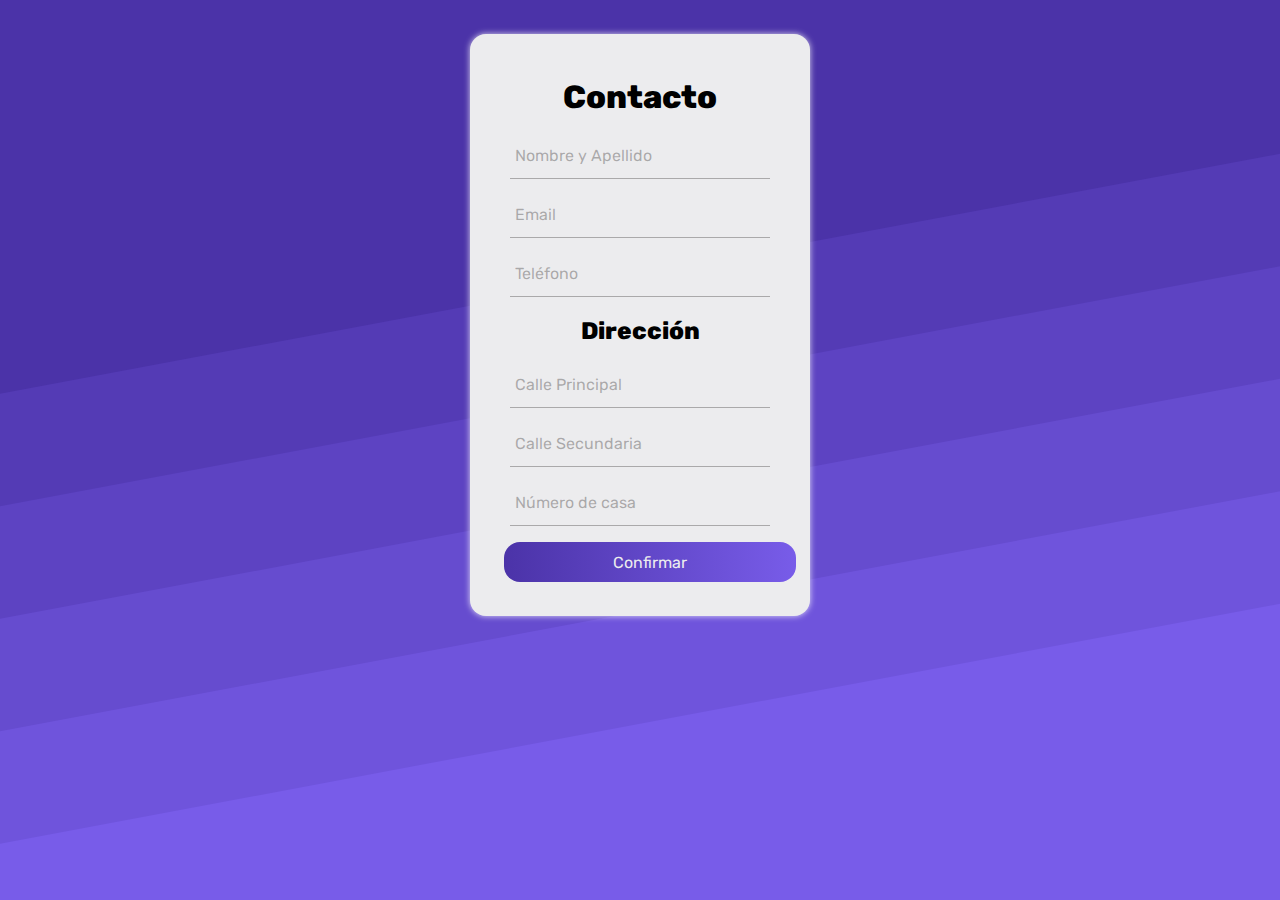
<file: formulario.html>
<!DOCTYPE html>
<html lang="en">
<head>
    <meta charset="UTF-8">
    <meta http-equiv="X-UA-Compatible" content="IE=edge">
    <meta name="viewport" content="width=device-width, initial-scale=1.0">
    <title>Formulario Contacto</title>
    <link rel="icon" type="image/png" href="./img/logogm.png">
    <link rel="stylesheet" href="styles.css">
</head>
<body class="body-form">
    <form method="post" action="./1.php" id="myform">
        <div class="form">
            <div class="contacto">
                <h1 class="h1-form">Contacto</h1>
                <div class="grupo">
                    <input type="text" name="name" id="name" required>
                    <span class="barra"></span>
                    <label for="nombre">Nombre y Apellido</label>
                </div>

                <div class="grupo">
                    <input type="email" name="email" id="email" required>
                    <span class="barra"></span>
                    <label for="email">Email</label>
                </div>

                <div class="grupo">
                    <input type="tel" name="tel" id="tel" required>
                    <span class="barra"></span>
                    <label for="telefono">Teléfono</label>
                </div>

                <h2 class="h2-form">Dirección</h2>

                <div class="grupo">
                    <input type="text" name="dirp" id="dirp" required>
                    <span class="barra"></span>
                    <label for="dirp">Calle Principal</label>
                </div>

                <div class="grupo">
                    <input type="text" name="dirs" id="dirs" required>
                    <span class="barra"></span>
                    <label for="dirs">Calle Secundaria</label>
                </div>

                <div class="grupo">
                    <input type="text" name="ndir" id="ndir" required>
                    <span class="barra"></span>
                    <label for="ndir">Número de casa</label>
                </div>
                <textarea class="text-area" name="productos" id="productos-enviar" cols="28" rows="10" readonly></textarea>
                <button class="boton-form" type="submit" id="boton-form">Confirmar</button>
            </div>
        </div>
    </form>
    <script src="./js/formulario.js"></script>
</body>
</html>
</file>
<file: styles.css>
@import url('https://fonts.googleapis.com/css2?family=Rubik:ital,wght@1,300&display=swap');

:root{
    --clr-main: #4b33a8;
    --clr-main-light: #785ce9;
    --clr-white: #ececee;
    --clr-gray: #e2e2e2;
    --clr-red: #961818;
    --color-textos: #49454567;
}

*{
    margin: 0;
    padding: 0;
    box-sizing: border-box;
    font-family: 'Rubik', sans-serif;
}

h1,h2,h3,h4,h5,h6,p,a,input,textarea, ul {
    margin: 0;
}
ul{
    list-style-type: none;
    padding: 0;
}
a{
    text-decoration: none;
}

.icono-carrito{
    align-items: center;
    width: 20px;
    height: 20px;
}

.wrapper{
    display: grid;
    grid-template-columns: 1fr 4fr;
    background-color: var(--clr-main);
}

aside{
    padding: 2rem;
    padding-right: 0;
    color: var(--clr-white);
    position: sticky;/*aside estatico*/
    top: 0; /* para que comience desde arriba*/
    height: 100vh;/*altura para que no se mueva el aside*/
    display: flex; /*Elementos uno alado de otro*/
    flex-direction: column;/*Elementos uno debajo de otro*/
    justify-content: space-between;/*separacion entre elementos*/ 
}

.logo{
    font-weight: 400;
    font-size: 1.3rem;
    color: var(--clr-white);
    display: flex;
    content: center;
}
.logo-img{
    width: 6rem;
    height: 6rem;
}
.logo-img-mobile{
    width: 1.3rem;
    height: 1.3rem;
    
}

.menu{
    display: flex;
    flex-direction: column;
    gap: .5rem;
}

.btn-menu{
    background-color: transparent;
    border: 0;
    color: var(--clr-white);
    cursor: pointer;
    display: flex;
    align-items: center;
    gap: 1rem;
    font-weight: 600;
    padding: 1rem;
    font-size: .85rem;
    width: 100%;
}

.btn-menu.active{
    background-color: var(--clr-white);
    color: var(--clr-main);
    border-top-left-radius: 1rem;/* border radius solo en la izquierda*/
    border-bottom-left-radius: 1rem;
    position: relative;
}

.btn-menu.active::before{
    content: '';
    position: absolute;
    width: 1rem;
    height: 2rem;
    bottom: 100%;
    right: 0;
    background-color: transparent;
    border-bottom-right-radius: .5rem;
    box-shadow: 0 1rem 0 var(--clr-white);
}

.btn-menu.active::after{
    content: '';
    position: absolute;
    width: 1rem;
    height: 2rem;
    top: 100%;
    right: 0;
    background-color: transparent;
    border-top-right-radius: .5rem;
    box-shadow: 0 -1rem 0 var(--clr-white);
}

.boton-carrito{
    margin-top: 2rem;
}

.numerito{
    background-color: var(--clr-white);
    color: var(--clr-main);
    padding: .15rem .25rem;
    border-radius: .25rem;
}

.boton-carrito.active .numerito{
    background-color: var(--clr-main);
    color: var(--clr-white);
}
/*contactanos*/
.icon-share{
    color: var(--clr-white);
}
.btn-cssbuttons {
    --btn-color: #275efe;
    position: relative;
    padding: 16px 32px;
    font-family: Roboto, sans-serif;
    font-weight: 500;
    font-size: 16px;
    line-height: 1;
    color: white;
    background: none;
    border: none;
    outline: none;
    overflow: hidden;
    cursor: pointer;
    filter: drop-shadow(0 2px 8px rgba(39, 94, 254, 0.32));
    transition: 0.3s cubic-bezier(0.215, 0.61, 0.355, 1);
   }
   
   .btn-cssbuttons::before {
    position: absolute;
    content: "";
    top: 0;
    left: 0;
    z-index: -1;
    width: 100%;
    height: 100%;
    background: var(--btn-color);
    border-radius: 24px;
    transition: 0.3s cubic-bezier(0.215, 0.61, 0.355, 1);
   }
   
   .btn-cssbuttons span,
   .btn-cssbuttons span span {
    display: inline-flex;
    vertical-align: middle;
    transition: 0.3s cubic-bezier(0.215, 0.61, 0.355, 1);
   }
   
   .btn-cssbuttons span {
    transition-delay: 0.05s;
   }
   
   .btn-cssbuttons span:first-child {
    padding-right: 7px;
   }
   
   .btn-cssbuttons span span {
    margin-left: 8px;
    transition-delay: 0.1s;
   }
   
   .btn-cssbuttons ul {
    position: absolute;
    top: 50%;
    left: 0;
    right: 0;
    display: flex;
    margin: 0;
    padding: 0;
    list-style-type: none;
    transform: translateY(-50%);
   }
   
   .btn-cssbuttons ul li {
    flex: 1;
   }
   
   .btn-cssbuttons ul li a {
    display: inline-flex;
    vertical-align: middle;
    transform: translateY(55px);
    transition: 0.3s cubic-bezier(0.215, 0.61, 0.355, 1);
   }
   
   .btn-cssbuttons ul li a:hover {
    opacity: 0.5;
   }
   
   .btn-cssbuttons:hover::before {
    transform: scale(1.2);
   }
   
   .btn-cssbuttons:hover span,
   .btn-cssbuttons:hover span span {
    transform: translateY(-55px);
   }
   
   .btn-cssbuttons:hover ul li a {
    transform: translateY(0);
   }
   
   .btn-cssbuttons:hover ul li:nth-child(1) a {
    transition-delay: 0.15s;
   }
   
   .btn-cssbuttons:hover ul li:nth-child(2) a {
    transition-delay: 0.2s;
   }
   
   .btn-cssbuttons:hover ul li:nth-child(3) a {
    transition-delay: 0.25s;
   }

.texto-footer{
    color: var(--clr-main-light);
    font-size: .85rem; /*tamaño letra*/
}

main{
    background-color: var(--clr-white);
    margin: 1rem; /*separa el borde blanco*/
    margin-left: 0;
    border-radius: 2rem;
    padding: 3rem;
}

.titulo-principal{
    color: var(--clr-main);
    margin-bottom: 2rem;
}

.contenedor-productos{
    display: grid;
    grid-template-columns: repeat(4, 1fr);
    gap: 1rem;
}

.producto-imagen{
    max-width: 100%; /*imagen no ocupa mas del 100% de la grilla*/
    border-radius: 1rem;
}

.producto-detalles{
    background-color: var(--clr-main);
    color: var(--clr-white);
    padding: .5rem;
    border-radius: 1rem;
    margin-top: -2rem; /* se sobrepone las descripcion*/
    position: relative; /* se ajusta la descripcion*/ 
    display: flex;
    flex-direction: column;
    gap: .25rem;
}

.producto-titulo{
    font-size: 1rem;
}

.producto-agregar,.producto-descripcion{
    border: 0;
    background-color: var(--clr-white);
    color: var(--clr-main);
    padding: .3rem;
    text-transform: uppercase;
    border-radius: 2rem;
    cursor: pointer;
    border: 2px solid var(--clr-white);
    transition: background-color .2s, color .2s;
}   

.producto-agregar:hover,.producto-descripcion:hover{
    background-color: var(--clr-main);
    color: var(--clr-white);
}
   
/* CARRITO*/

.contenedor-carrito{
    display: flex;
    flex-direction: column;
    gap: 1.5rem;
}

.carrito-vacio,
.carrito-comprado{
    color: var(--clr-main);
}

.carrito-productos{
    display: flex;
    flex-direction: column;
    gap: 1rem;
}

.carrito-producto{
    display: flex;
    justify-content: space-between;
    align-items: center;
    background-color: var(--clr-gray);
    color: var(--clr-main);
    padding: .5rem;
    padding-right: 1.5rem;
    border-radius: 1rem;
}

.carrito-producto-imagen{
    width: 4rem;
    border-radius: 1rem;
}

.carrito-producto-small{
    font-size: .75rem;
}

.carrito-producto-eliminar{
    border: 0;
    background-color: transparent;
    color: red;
    cursor: pointer;
}

.carrito-acciones{
    display: flex;
    justify-content: space-between;
}

.carrito-acciones-vaciar{
    border: 0;
    background-color: var(--clr-gray);
    padding: 1rem;
    border-radius: 1rem;
    color: var(--clr-main);
    text-transform: uppercase;
    cursor: pointer;
}

.carrito-acciones-derecha{
    display: flex;

}

.carrito-acciones-total{
    display: flex;
    background-color: var(--clr-gray);
    padding: 1rem;
    color: var(--clr-main);
    text-transform: uppercase;
    border-top-left-radius: 1rem;
    border-bottom-left-radius: 1rem;
    gap: 1rem;
}

.carrito-acciones-comprar{
    border: 0;
    background-color: var(--clr-main);
    padding: 1rem;
    color: var(--clr-white);
    text-transform: uppercase;
    cursor: pointer;
    border-top-right-radius: 1rem;
    border-bottom-right-radius: 1rem;

}

.header-mobile{
    display: none;
}

.close-menu{
    display: none;
}

.disabled{
    display: none;
}

.body-form{
    background-color: #4B33A8;
    background-image: url("data:image/svg+xml,%3Csvg xmlns='http://www.w3.org/2000/svg' width='100%25' height='100%25' viewBox='0 0 1600 800'%3E%3Cg %3E%3Cpolygon fill='%23543bb5' points='1600 160 0 460 0 350 1600 50'/%3E%3Cpolygon fill='%235d43c2' points='1600 260 0 560 0 450 1600 150'/%3E%3Cpolygon fill='%23664ccf' points='1600 360 0 660 0 550 1600 250'/%3E%3Cpolygon fill='%236f54dc' points='1600 460 0 760 0 650 1600 350'/%3E%3Cpolygon fill='%23785CE9' points='1600 800 0 800 0 750 1600 450'/%3E%3C/g%3E%3C/svg%3E");
    background-attachment: fixed;
    background-size: cover;
    width: 100%;
    height: 650px;
    display: flex;
    justify-content: center;
    align-items: center;
}

.h1-form,.h2-form{
    text-align: center;
    margin: 20px 0;
    font-weight: 800;
}

form{
    background: var(--clr-white);
    margin: auto;
    padding: 1.5rem;
    border-radius: 1rem;
    box-shadow: 0 0 6px 0 rgba(255, 255, 255, .8);
}

form .grupo{
    position: relative;
    margin: 1rem;
}
.detalle{
    padding: 1rem;
}

.text-area{
    display: none;
}

input{
    background: none;
    color: var(--clr-gray);
    font-size: 18px;
    padding: 10px 10px 10px 5px;
    display: block;
    border: none;
    border-bottom: 1px solid var(--color-textos);
}

input:focus {
    outline: none;
    color: rgb(94, 93, 93);
}


input:focus~label, input:valid~label{
    position: absolute;
    top: -14px;
    font-size: 12px;
    color: #2196F3;
}

label{
    color: var(--color-textos);
    font-size: 16px;
    position: absolute;
    left: 5px;
    top: 10px;
    transition: .5s ease all;
    pointer-events: none;
}

.barra{
    position: relative;
    display: block;
    display: 100%;
}

input:focus~.barra::before{
    width: 100%;
}

.barra::before{
    content: '';
    height: 2px;
    width: 0;
    bottom: 0;
    position: absolute;
    background: linear-gradient(to right, #6A82FB, #FC5C7D);
    transform: .3S ease all;
    left: 0%;
}

.boton-form{
    background: var(--clr-main);
    background: -webkit-linear-gradient(to right, var(--clr-main), var(--clr-main-light));
    background: linear-gradient(to right, var(--clr-main), var(--clr-main-light));
    display: block;
    width: 100%;
    height: 40px;
    border: none;
    color: var(--clr-white);
    border-radius: 1rem;
    font-size: 16px;
    margin: 10px 10px;

}
/*  MEDIA QUERIES  */

@media screen and (max-width: 850px) {
    .contenedor-productos {
        grid-template-columns: 1fr 1fr 1fr;
    }
}

@media screen and (max-width: 675px) {
    .contenedor-productos {
        grid-template-columns: 1fr 1fr;
    }
}

@media screen and (max-width: 600px){
    
    .wrapper{
        min-height: 100vh;
        display: flex;
        flex-direction: column;   
    }
       
    aside{
        position: fixed;
        z-index: 9;
        background-color: var(--clr-main);
        left: 0;
        box-shadow: 0 0 0 100vmax rgba(0,0,0,.75);
        transform: translateX(-100%);
        opacity: 0;
        visibility: hidden;
        transition: .2s;
    }

    .aside-visible {
        transform: translateX(0);
        opacity: 1;
        visibility: visible;
    }

    
    .btn-menu.active::before,
    .btn-menu.active::after{
        display: none;
    }


    main{
        margin: 1rem;
        margin-top: 0;
        padding: 2rem;
    }

    .contenedor-productos{
        grid-template-columns: 1fr 1fr;

    }

    .header-mobile{
        background-color: var(--clr-main);
        width: 100%;
        position: fixed;
        padding: 1rem;
        display: flex;
        justify-content: space-between;
        align-items: center;
    }
    
    .header-mobile .logo{
        color: var(--clr-gray);
        
    }

    .open-menu,
    .close-menu{
        background-color: transparent;
        color: var(--clr-gray);
        border: 0;
        font-size: 2rem;
        cursor: pointer;
    }
    
    .close-menu{
        display: block;
        position: absolute;
        top: 1rem;
        right: 1rem;

    }

    .carrito-producto {
        gap: 1rem;
        flex-wrap: wrap;
        justify-content: flex-start;
        padding: .5rem;
    }

    .carrito-producto-subtotal {
        display: none;
    }

    .carrito-acciones {
        flex-wrap: wrap;
        row-gap: 1rem;
    }
}

@media screen and (max-width: 400px) {
    .contenedor-productos {
        grid-template-columns: 1fr;
    }
}
</file>
